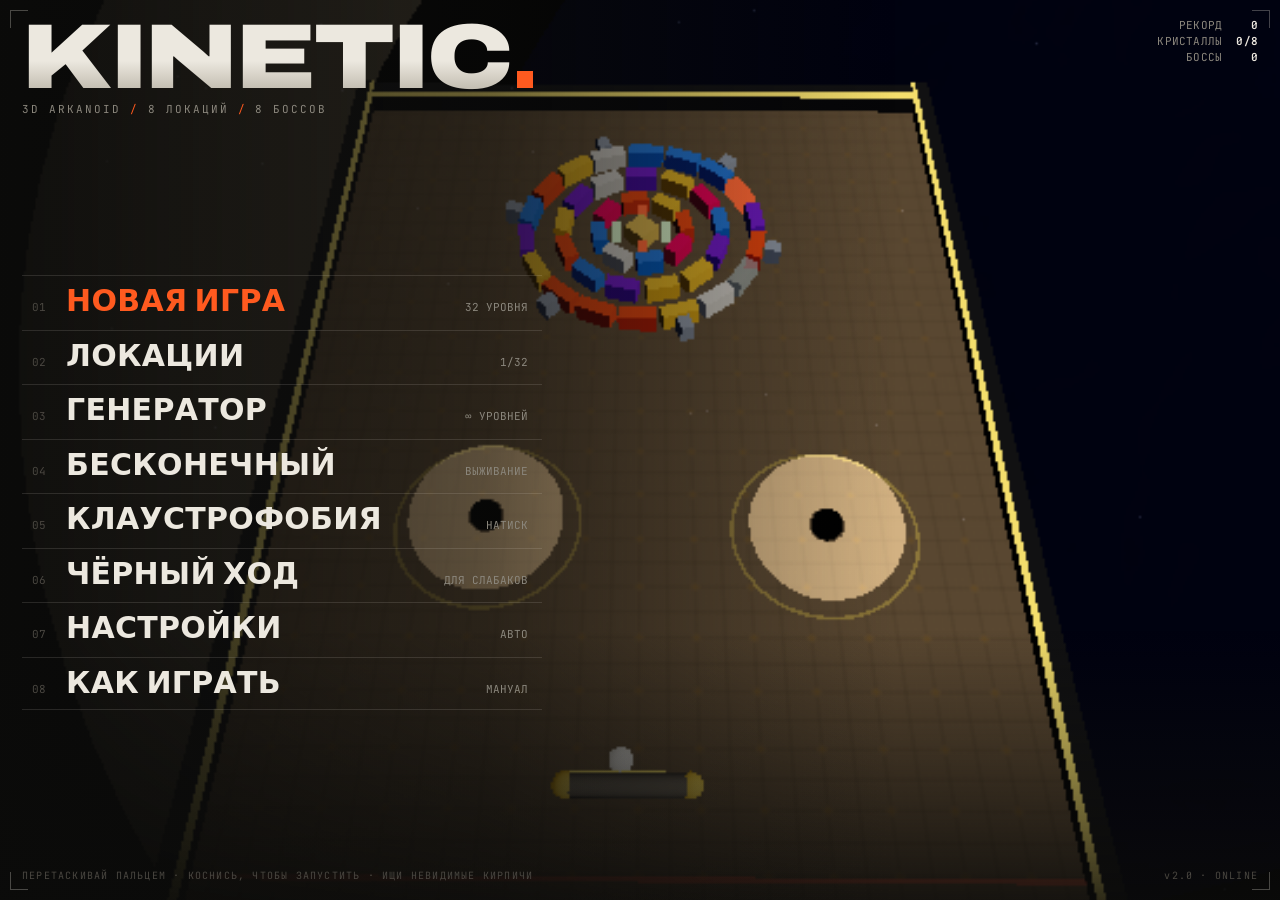
<file: index.html>
<!doctype html>
<html lang="ru">
<head>
  <meta charset="utf-8">
  <meta name="viewport" content="width=device-width, initial-scale=1, viewport-fit=cover, user-scalable=no">
  <title>KINETIC — 3D Арканоид</title>
  <meta name="description" content="Браузерный 3D-арканоид: физика разрушений, 8 локаций с погодой, боссы, секреты и генератор уровней.">
  <meta name="theme-color" content="#0b0b0a">
  <meta name="mobile-web-app-capable" content="yes">
  <meta name="apple-mobile-web-app-capable" content="yes">
  <meta name="apple-mobile-web-app-status-bar-style" content="black-translucent">
  <meta name="apple-mobile-web-app-title" content="KINETIC">
  <link rel="manifest" href="manifest.webmanifest">
  <link rel="icon" href="icons/icon.svg" type="image/svg+xml">
  <link rel="apple-touch-icon" href="icons/icon-192.png">
  <link rel="preconnect" href="https://fonts.googleapis.com">
  <link rel="preconnect" href="https://fonts.gstatic.com" crossorigin>
  <link rel="stylesheet" href="https://fonts.googleapis.com/css2?family=Archivo:wdth,wght@62..125,400..900&family=JetBrains+Mono:wght@400;600;800&display=swap">
  <link rel="stylesheet" href="css/style.css">
  <script type="importmap">
    { "imports": {
      "three": "./vendor/three/three.module.min.js",
      "three/addons/": "./vendor/three/addons/"
    } }
  </script>
</head>
<body>
  <div id="stage"></div>
  <div id="ink"></div>
  <div id="flash"></div>

  <!-- ——— HUD ——— -->
  <div id="hud" class="hidden">
    <div class="hud-top">
      <div class="hud-block hud-score">
        <span class="k">СЧЁТ</span>
        <span class="v mono" id="h-score">0</span>
      </div>
      <div class="hud-block hud-level">
        <span class="k" id="h-loc">DSR · ПУСТЫНЯ</span>
        <span class="v" id="h-level">Пески времени</span>
      </div>
      <div class="hud-right">
        <div class="hud-block hud-lives">
          <span class="k">ЖИЗНИ</span>
          <span class="pips" id="h-lives"></span>
        </div>
        <button class="icon-btn" id="btn-pause" aria-label="Пауза">
          <svg viewBox="0 0 24 24"><rect x="6" y="5" width="4" height="14"/><rect x="14" y="5" width="4" height="14"/></svg>
        </button>
      </div>
    </div>
    <div class="hud-sub">
      <span class="chip mono" id="h-weather">—</span>
      <span class="chip mono hidden" id="h-combo">×1</span>
      <span class="chip mono hidden" id="h-timer">35</span>
      <span class="chip mono hidden" id="h-cheats"></span>
    </div>
    <div class="boss-bar hidden" id="h-boss">
      <div class="boss-name"><span id="h-boss-name">BOSS</span><span class="mono" id="h-boss-hp">100%</span></div>
      <div class="bar"><i id="h-boss-fill"></i><b class="seg"></b></div>
    </div>
    <div class="hud-bottom">
      <div class="chains" id="h-chains"></div>
      <div class="effects" id="h-effects"></div>
      <div class="launch-hint" id="h-hint">КОСНИСЬ, ЧТОБЫ ЗАПУСТИТЬ</div>
    </div>
    <div class="boosters" id="h-boost">
    </div>
  </div>
  <div id="popups"></div>
  <div id="toasts"></div>
  <div id="fps" class="mono hidden">— FPS</div>

  <!-- ——— ИНТРО УРОВНЯ ——— -->
  <div id="intro" class="overlay-card">
    <div class="intro-code mono" id="i-code">LV 01 / DSR</div>
    <div class="intro-loc" id="i-loc">ПУСТЫНЯ</div>
    <div class="intro-name" id="i-name">Пески времени</div>
    <div class="intro-weather mono" id="i-weather">ПЕСЧАНАЯ БУРЯ</div>
    <div class="intro-desc" id="i-desc"></div>
    <div class="intro-boss hidden" id="i-boss">⚠ БОСС</div>
  </div>

  <!-- ——— ГЛАВНОЕ МЕНЮ ——— -->
  <section id="menu" class="screen active">
    <div class="corner tl"></div><div class="corner tr"></div><div class="corner bl"></div><div class="corner br"></div>
    <header class="menu-head">
      <div class="logo" id="logo">
        <span class="logo-main">KINETIC</span>
        <span class="logo-sub mono">3D ARKANOID <i>/</i> 8 ЛОКАЦИЙ <i>/</i> 8 БОССОВ</span>
      </div>
      <div class="stats mono" id="menu-stats"></div>
    </header>
    <nav class="menu-list" id="menu-list"></nav>
    <footer class="menu-foot mono">
      <span id="menu-ticker">ПЕРЕТАСКИВАЙ ПАЛЬЦЕМ · КОСНИСЬ, ЧТОБЫ ЗАПУСТИТЬ · ИЩИ НЕВИДИМЫЕ КИРПИЧИ</span>
      <span class="ver">v2.0 · <span id="net-state">ONLINE</span></span>
    </footer>
  </section>

  <!-- ——— ЛОКАЦИИ ——— -->
  <section id="levels" class="screen">
    <div class="screen-head">
      <button class="back" data-back>← НАЗАД</button>
      <h2>ЛОКАЦИИ</h2>
      <span class="mono dim" id="levels-meta"></span>
    </div>
    <div class="loc-grid" id="loc-grid"></div>
  </section>

  <!-- ——— ГЕНЕРАТОР ——— -->
  <section id="generator" class="screen">
    <div class="screen-head">
      <button class="back" data-back>← НАЗАД</button>
      <h2>ГЕНЕРАТОР</h2>
      <span class="mono dim">ПРОЦЕДУРНЫЕ УРОВНИ</span>
    </div>
    <div class="gen-wrap">
      <div class="gen-form" id="gen-form"></div>
      <div class="gen-preview">
        <div class="preview-frame">
          <canvas id="gen-canvas" width="480" height="360"></canvas>
          <div class="preview-meta mono" id="gen-meta"></div>
        </div>
        <div class="code-row">
          <input class="mono" id="gen-code" spellcheck="false" aria-label="Код уровня">
          <button class="btn ghost" id="gen-copy">КОПИР.</button>
          <button class="btn ghost" id="gen-load">ЗАГРУЗ.</button>
        </div>
        <button class="btn primary big" id="gen-play">ИГРАТЬ УРОВЕНЬ →</button>
      </div>
    </div>
  </section>

  <!-- ——— НАСТРОЙКИ ——— -->
  <section id="settings" class="screen">
    <div class="screen-head">
      <button class="back" data-back>← НАЗАД</button>
      <h2>НАСТРОЙКИ</h2>
      <span class="mono dim" id="set-fps">— FPS</span>
    </div>
    <div class="tabs" id="set-tabs"></div>
    <div class="set-body" id="set-body"></div>
    <div class="set-foot">
      <span class="mono dim" id="set-note">* применится на следующем уровне</span>
      <button class="btn ghost" id="set-reset">СБРОС</button>
    </div>
  </section>

  <!-- ——— ЧЁРНЫЙ ХОД ——— -->
  <section id="backdoor" class="screen">
    <div class="screen-head">
      <button class="back" data-back>← НАЗАД</button>
      <h2>ЧЁРНЫЙ ХОД</h2>
      <span class="mono dim">ДЛЯ ЧИТЕРОВ И СЛАБАКОВ</span>
    </div>
    <div class="term">
      <div class="term-log mono" id="bd-log"></div>
      <form class="term-row" id="bd-form" autocomplete="off">
        <span class="mono term-prompt">&gt;</span>
        <input class="mono" id="bd-input" spellcheck="false" autocapitalize="characters" autocomplete="off" placeholder="введите код" aria-label="Секретный код">
        <button class="btn primary" type="submit">ВВОД</button>
      </form>
      <div class="term-active" id="bd-active"></div>
      <div class="mono dim term-foot">Коды не раскрываются. Спрашивай у разработчика — или у того, кто уже прошёл игру. Рекорды с читами помечаются звёздочкой.</div>
    </div>
  </section>

  <!-- ——— КАК ИГРАТЬ ——— -->
  <section id="help" class="screen">
    <div class="screen-head">
      <button class="back" data-back>← НАЗАД</button>
      <h2>КАК ИГРАТЬ</h2>
      <span class="mono dim">МАНУАЛ</span>
    </div>
    <div class="help-body" id="help-body"></div>
  </section>

  <!-- ——— ПАУЗА ——— -->
  <section id="pause" class="screen modal">
    <div class="modal-card">
      <div class="mono dim">ПАУЗА</div>
      <h2 id="pause-title">Уровень</h2>
      <div class="modal-actions">
        <button class="btn primary" data-act="resume">ПРОДОЛЖИТЬ</button>
        <button class="btn" data-act="restart">ЗАНОВО</button>
        <button class="btn hidden" data-act="skip">ПРОПУСТИТЬ УРОВЕНЬ →</button>
        <button class="btn" data-act="settings">НАСТРОЙКИ</button>
        <button class="btn ghost" data-act="backdoor">ЧЁРНЫЙ ХОД</button>
        <button class="btn ghost" data-act="quit">В МЕНЮ</button>
      </div>
    </div>
  </section>

  <!-- ——— РЕЗУЛЬТАТ ——— -->
  <section id="result" class="screen modal">
    <div class="modal-card wide">
      <div class="mono accent" id="res-kicker">УРОВЕНЬ ПРОЙДЕН</div>
      <h2 id="res-title">Пески времени</h2>
      <div class="res-rows" id="res-rows"></div>
      <div class="modal-actions row">
        <button class="btn ghost" data-act="menu">МЕНЮ</button>
        <button class="btn primary" data-act="next">ДАЛЬШЕ →</button>
      </div>
    </div>
  </section>

  <!-- ——— ТРОФЕЙ БОССА ——— -->
  <section id="reward" class="screen modal">
    <div class="modal-card wide">
      <div class="mono accent">ТРОФЕЙ БОССА</div>
      <h2>Выбери секретный код</h2>
      <div class="mono dim rw-note">Остальные два останутся закрытыми — может, достанутся в следующий раз.</div>
      <div class="rw-cards" id="rw-cards"></div>
      <div class="mono rw-done hidden" id="rw-done"></div>
    </div>
  </section>

  <!-- ——— КОНЕЦ ИГРЫ ——— -->
  <section id="gameover" class="screen modal">
    <div class="modal-card wide">
      <div class="mono accent">СИГНАЛ ПОТЕРЯН</div>
      <h2>ИГРА ОКОНЧЕНА</h2>
      <div class="res-rows" id="go-rows"></div>
      <div class="modal-actions row">
        <button class="btn ghost" data-act="menu">МЕНЮ</button>
        <button class="btn primary" data-act="retry">ЕЩЁ РАЗ</button>
      </div>
    </div>
  </section>

  <div id="boot" class="boot">
    <div class="boot-inner">
      <span class="logo-main small">KINETIC</span>
      <div class="boot-bar"><i id="boot-fill"></i></div>
      <span class="mono dim" id="boot-text">ИНИЦИАЛИЗАЦИЯ</span>
    </div>
  </div>

  <noscript>Для игры нужен JavaScript.</noscript>
  <script type="module" src="js/main.js"></script>
</body>
</html>
</file>
<file: css/style.css>
/* KINETIC — интерфейс. Графит, кость, сигнальный оранжевый. */
:root {
  --bg: #0b0b0a;
  --panel: rgba(16, 16, 14, 0.82);
  --panel-solid: #12120f;
  --ink: #ece8df;
  --dim: #8b877d;
  --faint: #4a4741;
  --line: rgba(236, 232, 223, 0.13);
  --line-2: rgba(236, 232, 223, 0.28);
  --accent: #ff5a1f;
  --accent-ink: #0b0b0a;
  --loc: #ff5a1f;
  --good: #9ad07a;
  --bad: #ff4d5e;
  --secret: #d9c2ff;
  --font: 'Archivo', 'Arial Narrow', system-ui, sans-serif;
  --mono: 'JetBrains Mono', ui-monospace, 'SFMono-Regular', Menlo, monospace;
  --safe-t: env(safe-area-inset-top, 0px);
  --safe-b: env(safe-area-inset-bottom, 0px);
  --safe-l: env(safe-area-inset-left, 0px);
  --safe-r: env(safe-area-inset-right, 0px);
}

* { box-sizing: border-box; margin: 0; padding: 0; -webkit-tap-highlight-color: transparent; }
html, body { width: 100%; height: 100%; overflow: hidden; background: var(--bg); color: var(--ink); }
body {
  font-family: var(--font);
  font-stretch: 100%;
  -webkit-font-smoothing: antialiased;
  user-select: none; -webkit-user-select: none;
  overscroll-behavior: none;
  touch-action: none;
}
button { font: inherit; color: inherit; background: none; border: 0; cursor: pointer; }
input { font: inherit; color: inherit; }
.mono { font-family: var(--mono); font-feature-settings: 'zero' 1; letter-spacing: 0.02em; }
.dim { color: var(--dim); }
.accent { color: var(--accent); }
.hidden { display: none !important; }

#stage { position: fixed; inset: 0; z-index: 0; }
#stage canvas { display: block; width: 100%; height: 100%; touch-action: none; }

/* ——— Экраны ——— */
.screen {
  position: fixed; inset: 0; z-index: 20;
  display: none; flex-direction: column;
  padding: calc(18px + var(--safe-t)) calc(22px + var(--safe-r)) calc(18px + var(--safe-b)) calc(22px + var(--safe-l));
  touch-action: pan-y;
}
.screen > * { flex-shrink: 0; }
.screen.active { display: flex; animation: screen-in 0.28s cubic-bezier(.2,.8,.2,1); }
@keyframes screen-in { from { opacity: 0; transform: translateY(8px); } to { opacity: 1; transform: none; } }
.screen:not(#menu):not(.modal) { background: linear-gradient(180deg, rgba(11,11,10,0.94), rgba(11,11,10,0.98)); overflow-y: auto; }

/* ——— Главное меню ——— */
#menu {
  justify-content: space-between;
  background:
    linear-gradient(90deg, rgba(11,11,10,0.92) 0%, rgba(11,11,10,0.6) 38%, rgba(11,11,10,0) 70%),
    linear-gradient(0deg, rgba(11,11,10,0.85) 0%, rgba(11,11,10,0) 30%);
}
.corner { position: absolute; width: 18px; height: 18px; border: 0 solid var(--line-2); pointer-events: none; }
.corner.tl { top: calc(10px + var(--safe-t)); left: calc(10px + var(--safe-l)); border-top-width: 1px; border-left-width: 1px; }
.corner.tr { top: calc(10px + var(--safe-t)); right: calc(10px + var(--safe-r)); border-top-width: 1px; border-right-width: 1px; }
.corner.bl { bottom: calc(10px + var(--safe-b)); left: calc(10px + var(--safe-l)); border-bottom-width: 1px; border-left-width: 1px; }
.corner.br { bottom: calc(10px + var(--safe-b)); right: calc(10px + var(--safe-r)); border-bottom-width: 1px; border-right-width: 1px; }

.menu-head { display: flex; justify-content: space-between; align-items: flex-start; gap: 16px; flex-wrap: wrap; }
.logo { display: flex; flex-direction: column; gap: 6px; cursor: default; }
.logo-main {
  font-family: var(--font); font-weight: 900; font-stretch: 125%;
  font-size: clamp(40px, 9vw, 92px); line-height: 0.85; letter-spacing: -0.02em;
  color: var(--ink);
  background: linear-gradient(180deg, var(--ink) 55%, #b9b3a6);
  -webkit-background-clip: text; background-clip: text; -webkit-text-fill-color: transparent;
}
.logo-main::after { content: ''; display: inline-block; width: 0.18em; height: 0.18em; background: var(--accent); margin-left: 0.06em; vertical-align: baseline; -webkit-text-fill-color: initial; }
.logo-main.small { font-size: 34px; }
.logo-sub { font-size: 11px; color: var(--dim); letter-spacing: 0.18em; }
.logo-sub i { color: var(--accent); font-style: normal; }
.stats { display: grid; grid-template-columns: auto auto; gap: 2px 14px; font-size: 11px; color: var(--dim); text-align: right; }
.stats b { color: var(--ink); font-weight: 600; }

.menu-list { display: flex; flex-direction: column; gap: 2px; max-width: 520px; margin: 24px 0; }
.menu-item {
  position: relative; display: grid; grid-template-columns: 34px 1fr auto; align-items: baseline;
  padding: 10px 14px 10px 10px; text-align: left; border-top: 1px solid var(--line);
  transition: background 0.18s, padding 0.18s;
}
.menu-item:last-child { border-bottom: 1px solid var(--line); }
.menu-item::before {
  content: ''; position: absolute; left: 0; top: 0; bottom: 0; width: 3px; background: var(--accent);
  transform: scaleY(0); transform-origin: bottom; transition: transform 0.2s cubic-bezier(.2,.8,.2,1);
}
.menu-item .idx { font-family: var(--mono); font-size: 11px; color: var(--faint); }
.menu-item .lbl { font-weight: 800; font-stretch: 112%; font-size: clamp(20px, 3.6vw, 30px); letter-spacing: 0.01em; text-transform: uppercase; line-height: 1.05; }
.menu-item .meta { font-family: var(--mono); font-size: 11px; color: var(--dim); }
.menu-item:hover, .menu-item:focus-visible { background: rgba(236,232,223,0.05); padding-left: 16px; outline: none; }
.menu-item:hover::before, .menu-item:focus-visible::before { transform: scaleY(1); }
.menu-item:hover .idx { color: var(--accent); }
.menu-item.primary .lbl { color: var(--accent); }
.menu-item.opt .meta b { color: var(--accent); }

.menu-foot { display: flex; justify-content: space-between; gap: 12px; font-size: 10px; color: var(--faint); letter-spacing: 0.12em; }
#menu-ticker { overflow: hidden; white-space: nowrap; text-overflow: ellipsis; }

/* ——— Заголовки экранов ——— */
.screen-head { display: flex; align-items: center; gap: 16px; padding-bottom: 14px; border-bottom: 1px solid var(--line); margin-bottom: 18px; flex-wrap: wrap; }
.screen-head h2 { font-weight: 900; font-stretch: 125%; font-size: clamp(24px, 4.5vw, 40px); letter-spacing: -0.01em; flex: 1; }
.screen-head .mono { font-size: 11px; letter-spacing: 0.12em; }
.back { font-family: var(--mono); font-size: 12px; color: var(--dim); padding: 8px 10px 8px 0; letter-spacing: 0.1em; }
.back:hover { color: var(--accent); }

/* ——— Кнопки ——— */
.btn {
  display: inline-flex; align-items: center; justify-content: center; gap: 8px;
  height: 46px; padding: 0 20px; font-weight: 800; font-stretch: 112%; font-size: 14px; letter-spacing: 0.06em;
  border: 1px solid var(--line-2); background: rgba(236,232,223,0.04);
  transition: background 0.15s, border-color 0.15s, color 0.15s, transform 0.1s;
  clip-path: polygon(0 0, calc(100% - 10px) 0, 100% 10px, 100% 100%, 10px 100%, 0 calc(100% - 10px));
}
.btn:hover { border-color: var(--ink); background: rgba(236,232,223,0.09); }
.btn:active { transform: translateY(1px); }
.btn.primary { background: var(--accent); color: var(--accent-ink); border-color: var(--accent); }
.btn.primary:hover { background: #ff7440; }
.btn.ghost { background: transparent; }
.btn.big { height: 58px; font-size: 17px; width: 100%; }
.icon-btn { width: 44px; height: 44px; display: grid; place-items: center; border: 1px solid var(--line-2); background: rgba(11,11,10,0.72); }
.icon-btn svg { width: 18px; height: 18px; fill: var(--ink); }

/* ——— HUD ——— */
#hud { position: fixed; inset: 0; z-index: 10; pointer-events: none; padding: calc(10px + var(--safe-t)) calc(12px + var(--safe-r)) calc(10px + var(--safe-b)) calc(12px + var(--safe-l)); display: flex; flex-direction: column; }
#hud button { pointer-events: auto; }
.hud-top { display: flex; align-items: flex-start; gap: 10px; }
.hud-block { display: flex; flex-direction: column; gap: 2px; padding: 6px 10px; background: rgba(11,11,10,0.66); border-left: 2px solid var(--loc); }
.hud-block .k { font-family: var(--mono); font-size: 9px; letter-spacing: 0.16em; color: var(--dim); }
.hud-block .v { font-size: 18px; font-weight: 800; line-height: 1.05; }
.hud-score .v { font-size: 22px; font-weight: 800; min-width: 7ch; }
.hud-level { flex: 1; min-width: 0; border-left-color: var(--line-2); }
.hud-level .v { font-stretch: 100%; font-size: 14px; font-weight: 700; white-space: nowrap; overflow: hidden; text-overflow: ellipsis; }
.hud-right { display: flex; gap: 8px; align-items: flex-start; }
.pips { display: flex; gap: 3px; height: 18px; align-items: center; }
.pips i { width: 9px; height: 14px; background: var(--ink); clip-path: polygon(30% 0, 100% 0, 70% 100%, 0 100%); }
.pips i.off { background: var(--faint); }
.hud-sub { display: flex; gap: 6px; margin-top: 6px; flex-wrap: wrap; }
.chip { font-size: 10px; letter-spacing: 0.1em; padding: 4px 8px; background: rgba(11,11,10,0.55); border: 1px solid var(--line); color: var(--ink); }
#h-combo { color: var(--accent); border-color: var(--accent); }
#h-timer { color: var(--secret); border-color: var(--secret); }

.boss-bar { margin: 10px auto 0; width: min(520px, 92%); }
.boss-name { display: flex; justify-content: space-between; font-weight: 900; font-stretch: 125%; font-size: 12px; letter-spacing: 0.18em; color: var(--bad); margin-bottom: 4px; }
.boss-name .mono { font-weight: 600; font-stretch: 100%; color: var(--ink); }
.bar { position: relative; height: 8px; background: rgba(255,77,94,0.15); border: 1px solid rgba(255,77,94,0.5); overflow: hidden; }
.bar i { position: absolute; inset: 0; background: var(--bad); transform-origin: left; transition: transform 0.15s; }
.bar .seg { position: absolute; inset: 0; background: repeating-linear-gradient(90deg, transparent 0 calc(10% - 2px), rgba(11,11,10,0.9) calc(10% - 2px) 10%); }

.hud-bottom { margin-top: auto; display: flex; flex-direction: column; align-items: center; gap: 10px; }
.effects { display: flex; gap: 6px; flex-wrap: wrap; justify-content: center; }
.eff { position: relative; font-family: var(--mono); font-size: 10px; letter-spacing: 0.08em; padding: 5px 8px 7px; background: rgba(11,11,10,0.6); border: 1px solid var(--line-2); overflow: hidden; }
.eff i { position: absolute; left: 0; right: 0; bottom: 0; height: 2px; background: var(--c, var(--accent)); transform-origin: left; }
.eff.bad { color: var(--bad); }
.launch-hint { position: fixed; left: 50%; top: 62%; transform: translateX(-50%); white-space: nowrap; font-family: var(--mono); font-size: 11px; letter-spacing: 0.2em; color: var(--ink); padding: 8px 14px; background: rgba(11,11,10,0.55); border: 1px solid var(--line-2); animation: blink 1.4s ease-in-out infinite; }
@keyframes blink { 50% { opacity: 0.35; } }

/* ——— Сборки и суперы ——— */
.chains { display: flex; flex-direction: column; align-items: center; gap: 4px; }
.chain { font-family: var(--mono); font-size: 10px; letter-spacing: 0.06em; padding: 3px 8px; background: rgba(11,11,10,0.7); border-left: 2px solid var(--c); color: var(--ink); }
.chain b { color: var(--c); letter-spacing: 0.1em; }
.eff.sup { border-color: var(--c); color: var(--c); font-weight: 800; animation: supglow 1s ease-in-out infinite alternate; }
@keyframes supglow { from { box-shadow: 0 0 0 0 transparent; } to { box-shadow: 0 0 10px -2px var(--c); } }
.boost.super { border-color: var(--c); animation: supglow 0.8s ease-in-out infinite alternate; }
.boost.super .bl { color: var(--c); font-weight: 800; }
.boost.super::after { content: 'СУПЕР'; position: absolute; top: 2px; left: 4px; font-family: var(--mono); font-size: 7px; letter-spacing: 0.1em; color: var(--c); }
body.frozen #stage { filter: saturate(0.35) brightness(1.05) hue-rotate(-10deg); }

/* ——— Бустеры ——— */
.boosters { position: fixed; right: calc(10px + var(--safe-r)); bottom: calc(96px + var(--safe-b)); display: flex; flex-direction: column; gap: 6px; pointer-events: auto; z-index: 11; }
.boost { position: relative; width: 62px; height: 52px; display: grid; grid-template-rows: 1fr auto; place-items: center; padding: 4px 2px 6px; background: rgba(11,11,10,0.78); border: 1px solid color-mix(in srgb, var(--c) 55%, transparent); overflow: hidden; touch-action: none; transition: transform 0.08s, opacity 0.15s; }
.boost:active { transform: scale(0.94); }
.boost .bi { font-size: 18px; line-height: 1; color: var(--c); }
.boost .bl { font-family: var(--mono); font-size: 7.5px; letter-spacing: 0.08em; color: var(--ink); }
.boost .bn { position: absolute; top: 2px; right: 4px; font-size: 11px; font-weight: 800; color: var(--c); }
.boost .bk { position: absolute; top: 2px; left: 4px; font-size: 8px; color: var(--faint); }
.boost i { position: absolute; left: 0; right: 0; bottom: 0; height: 3px; background: var(--c); transform-origin: left; transform: scaleX(0); }
.boost.empty { opacity: 0.35; }
.boost.active { border-color: var(--c); box-shadow: inset 0 0 0 1px var(--c); }
.boost.gain { animation: gain 0.7s ease-out; }
@keyframes gain { 0% { background: color-mix(in srgb, var(--c) 55%, transparent); } 100% { background: rgba(11,11,10,0.78); } }
@media (hover: none) { .boost .bk { display: none; } }
@media (orientation: portrait) {
  .boosters { right: auto; left: 50%; transform: translateX(-50%); bottom: calc(8px + var(--safe-b)); flex-direction: row; }
  .boost { width: 72px; height: 50px; }
  .hud-bottom { margin-bottom: 60px; }
}

#popups { position: fixed; inset: 0; pointer-events: none; z-index: 11; overflow: hidden; }
.pop { position: absolute; left: 0; top: 0; font-family: var(--mono); font-weight: 800; font-size: 13px; color: var(--ink); text-shadow: 0 1px 0 #000, 0 0 8px rgba(0,0,0,0.6); white-space: nowrap; will-change: transform, opacity; }
.pop b { color: var(--accent); font-size: 10px; margin-left: 3px; }

#toasts { position: fixed; left: 0; right: 0; top: 34%; z-index: 12; display: flex; flex-direction: column; align-items: center; gap: 6px; pointer-events: none; }
.toast {
  font-weight: 900; font-stretch: 125%; font-size: clamp(16px, 3.4vw, 26px); letter-spacing: 0.06em;
  padding: 6px 16px; background: rgba(11,11,10,0.7); border-left: 3px solid var(--ink);
  animation: toast 1.6s cubic-bezier(.2,.8,.2,1) forwards;
}
.toast.good { border-color: var(--good); }
.toast.bad { border-color: var(--bad); color: #ffd6da; }
.toast.boss { border-color: var(--bad); color: var(--bad); }
.toast.secret { border-color: var(--secret); color: var(--secret); }
@keyframes toast { 0% { opacity: 0; transform: translateY(10px) scale(0.96); } 12% { opacity: 1; transform: none; } 75% { opacity: 1; } 100% { opacity: 0; transform: translateY(-14px); } }

#fps { position: fixed; right: calc(8px + var(--safe-r)); bottom: calc(6px + var(--safe-b)); z-index: 30; font-size: 10px; color: var(--dim); background: rgba(11,11,10,0.6); padding: 2px 6px; pointer-events: none; }

#ink { position: fixed; inset: 0; z-index: 9; pointer-events: none; opacity: 0; visibility: hidden; transition: opacity 0.4s, visibility 0s 0.4s;
  background: radial-gradient(circle at 30% 40%, rgba(20,6,30,0.96) 0 18%, transparent 30%), radial-gradient(circle at 70% 55%, rgba(20,6,30,0.95) 0 22%, transparent 34%), radial-gradient(circle at 50% 30%, rgba(20,6,30,0.9) 0 14%, transparent 26%); }
#ink.on { opacity: 1; visibility: visible; transition: opacity 0.1s; }
#flash { position: fixed; inset: 0; z-index: 9; pointer-events: none; background: #fff; opacity: 0; display: none; }

/* ——— Интро уровня ——— */
.overlay-card {
  position: fixed; left: 50%; top: 50%; z-index: 13; transform: translate(-50%, -50%);
  display: none; flex-direction: column; align-items: center; text-align: center; gap: 6px; pointer-events: none;
  padding: 20px 28px; min-width: min(420px, 90vw);
}
.overlay-card.show { display: flex; animation: intro 2.2s cubic-bezier(.2,.8,.2,1) forwards; }
@keyframes intro { 0% { opacity: 0; letter-spacing: 0.3em; } 15% { opacity: 1; letter-spacing: normal; } 80% { opacity: 1; } 100% { opacity: 0; } }
.intro-code { font-size: 11px; color: var(--dim); letter-spacing: 0.24em; }
.intro-loc { font-weight: 900; font-stretch: 125%; font-size: clamp(38px, 10vw, 84px); line-height: 0.9; color: var(--loc); text-shadow: 0 4px 30px rgba(0,0,0,0.6); }
.intro-name { font-weight: 700; font-size: clamp(16px, 3.5vw, 22px); text-shadow: 0 2px 10px rgba(0,0,0,0.8); }
.intro-weather { font-size: 11px; letter-spacing: 0.2em; padding: 4px 10px; border: 1px solid var(--line-2); background: rgba(11,11,10,0.6); margin-top: 6px; }
.intro-desc { font-size: 13px; color: var(--ink); opacity: 0.85; max-width: 380px; text-shadow: 0 1px 6px rgba(0,0,0,0.9); }
.intro-boss { margin-top: 8px; font-weight: 900; font-stretch: 125%; font-size: 18px; color: var(--bad); letter-spacing: 0.3em; animation: blink 0.5s steps(2) infinite; }

/* ——— Локации ——— */
.loc-grid { display: grid; grid-template-columns: repeat(auto-fill, minmax(240px, 1fr)); gap: 10px; padding-bottom: 20px; }
.loc-card { position: relative; border: 1px solid var(--line); padding: 14px; display: flex; flex-direction: column; gap: 10px; background: linear-gradient(160deg, color-mix(in srgb, var(--c) 16%, transparent), transparent 60%); overflow: hidden; }
.loc-card.locked { opacity: 0.4; }
.loc-card .lc-top { display: flex; justify-content: space-between; font-family: var(--mono); font-size: 10px; color: var(--dim); letter-spacing: 0.14em; }
.loc-card .lc-name { font-weight: 900; font-stretch: 118%; font-size: 22px; line-height: 1; color: var(--c); }
.loc-card .lc-sub { font-size: 12px; color: var(--dim); line-height: 1.35; min-height: 32px; }
.loc-card .swatch { display: flex; height: 4px; }
.loc-card .swatch i { flex: 1; }
.lv-row { display: grid; grid-template-columns: repeat(4, 1fr); gap: 6px; }
.lv-btn { height: 52px; border: 1px solid var(--line-2); display: flex; flex-direction: column; align-items: center; justify-content: center; gap: 2px; font-family: var(--mono); font-size: 12px; position: relative; }
.lv-btn small { font-size: 9px; color: var(--dim); letter-spacing: 0.1em; }
.lv-btn:hover:not(:disabled) { border-color: var(--c); background: color-mix(in srgb, var(--c) 14%, transparent); }
.lv-btn:disabled { opacity: 0.35; cursor: not-allowed; }
.lv-btn.boss { border-color: color-mix(in srgb, var(--bad) 60%, transparent); }
.lv-btn .star { position: absolute; top: 3px; right: 5px; color: var(--secret); font-size: 10px; }

/* ——— Генератор ——— */
.gen-wrap { display: grid; grid-template-columns: minmax(280px, 1fr) minmax(280px, 1.1fr); gap: 22px; align-items: start; padding-bottom: 20px; }
.gen-form { display: flex; flex-direction: column; gap: 16px; }
.field-l { display: flex; justify-content: space-between; align-items: baseline; font-family: var(--mono); font-size: 10px; letter-spacing: 0.16em; color: var(--dim); margin-bottom: 7px; }
.field-l b { color: var(--ink); font-weight: 600; }
.chips { display: flex; flex-wrap: wrap; gap: 4px; }
.chipbtn { font-family: var(--mono); font-size: 11px; letter-spacing: 0.06em; padding: 8px 10px; border: 1px solid var(--line); color: var(--dim); transition: all 0.12s; }
.chipbtn:hover { color: var(--ink); border-color: var(--line-2); }
.chipbtn.on { background: var(--ink); color: var(--bg); border-color: var(--ink); }
.mode-desc { font-size: 12px; color: var(--dim); margin-top: 6px; min-height: 16px; }
.seed-row { display: flex; gap: 6px; }
.seed-row input, .code-row input { flex: 1; min-width: 0; height: 42px; padding: 0 12px; background: rgba(236,232,223,0.04); border: 1px solid var(--line-2); outline: none; font-size: 14px; text-transform: lowercase; }
.code-row input { text-transform: uppercase; }
.seed-row input:focus, .code-row input:focus { border-color: var(--accent); }
.dice { width: 42px; height: 42px; border: 1px solid var(--line-2); font-size: 18px; }
.dice:hover { border-color: var(--accent); color: var(--accent); }
.gen-preview { display: flex; flex-direction: column; gap: 10px; position: sticky; top: 0; }
.preview-frame { position: relative; border: 1px solid var(--line-2); background: #070707; aspect-ratio: 4 / 3; }
.preview-frame canvas { width: 100%; height: 100%; display: block; image-rendering: pixelated; }
.preview-meta { position: absolute; left: 8px; bottom: 6px; right: 8px; display: flex; justify-content: space-between; font-size: 10px; color: var(--dim); letter-spacing: 0.1em; pointer-events: none; }
.code-row { display: flex; gap: 6px; }
.code-row .btn { height: 42px; padding: 0 12px; font-size: 12px; }

/* ——— Ползунки и переключатели ——— */
input[type=range] { -webkit-appearance: none; appearance: none; width: 100%; height: 28px; background: transparent; cursor: pointer; touch-action: pan-x; }
input[type=range]::-webkit-slider-runnable-track { height: 2px; background: linear-gradient(90deg, var(--accent) var(--p, 50%), var(--line-2) var(--p, 50%)); }
input[type=range]::-moz-range-track { height: 2px; background: var(--line-2); }
input[type=range]::-moz-range-progress { height: 2px; background: var(--accent); }
input[type=range]::-webkit-slider-thumb { -webkit-appearance: none; width: 14px; height: 22px; margin-top: -10px; background: var(--ink); border: 0; clip-path: polygon(0 0, 100% 0, 100% 70%, 50% 100%, 0 70%); }
input[type=range]::-moz-range-thumb { width: 14px; height: 22px; background: var(--ink); border: 0; border-radius: 0; }

.toggle { width: 48px; height: 26px; border: 1px solid var(--line-2); position: relative; flex: none; }
.toggle::after { content: ''; position: absolute; top: 3px; left: 3px; width: 18px; height: 18px; background: var(--faint); transition: transform 0.15s, background 0.15s; }
.toggle.on { border-color: var(--accent); }
.toggle.on::after { transform: translateX(22px); background: var(--accent); }

/* ——— Настройки ——— */
.tabs { display: flex; gap: 0; border-bottom: 1px solid var(--line); margin-bottom: 8px; overflow-x: auto; }
.tab { font-family: var(--mono); font-size: 11px; letter-spacing: 0.14em; padding: 10px 14px; color: var(--dim); border-bottom: 2px solid transparent; white-space: nowrap; }
.tab.on { color: var(--ink); border-color: var(--accent); }
.set-body { flex: 1; display: grid; grid-template-columns: repeat(auto-fill, minmax(320px, 1fr)); gap: 0 26px; align-content: start; padding-bottom: 12px; }
.set-row { padding: 12px 0; border-bottom: 1px solid var(--line); display: flex; flex-direction: column; gap: 4px; }
.set-row.inline { flex-direction: row; align-items: center; justify-content: space-between; gap: 14px; }
.set-row .sr-l { font-weight: 700; font-size: 14px; display: flex; gap: 8px; align-items: baseline; }
.set-row .sr-l .v { font-family: var(--mono); font-size: 12px; color: var(--accent); margin-left: auto; }
.set-row .sr-h { font-size: 11px; color: var(--dim); line-height: 1.35; }
.set-row .sr-perf { font-family: var(--mono); font-size: 10px; letter-spacing: 0.04em; color: var(--ink); opacity: 0.8; }
.set-row .sr-perf b { color: var(--accent); font-weight: 600; font-size: 8px; }
.set-row .sr-perf i { color: var(--faint); font-style: normal; margin: 0 2px; }
.set-row .req { color: var(--accent); font-family: var(--mono); font-size: 11px; }
.set-row.wide { grid-column: 1 / -1; }
.set-foot { display: flex; justify-content: space-between; align-items: center; padding-top: 12px; border-top: 1px solid var(--line); font-size: 11px; }
.seg-ctl { display: flex; flex-wrap: wrap; gap: 3px; margin-top: 4px; }
.seg-ctl button { flex: 1 0 auto; font-family: var(--mono); font-size: 11px; padding: 8px 8px; border: 1px solid var(--line); color: var(--dim); }
.seg-ctl button.on { background: var(--ink); color: var(--bg); border-color: var(--ink); }

/* ——— Новый бонус ——— */
.unlock-card { position: fixed; left: 50%; top: 22%; z-index: 14; transform: translateX(-50%); display: none; flex-direction: column; gap: 6px; min-width: min(340px, 90vw); padding: 12px 16px; background: rgba(11,11,10,0.88); border: 1px solid var(--line-2); border-left: 3px solid var(--accent); pointer-events: none; }
.unlock-card.show { display: flex; animation: uc 5s cubic-bezier(.2,.8,.2,1) forwards; }
@keyframes uc { 0% { opacity: 0; transform: translate(-50%, 10px); } 8% { opacity: 1; transform: translate(-50%, 0); } 85% { opacity: 1; } 100% { opacity: 0; } }
.uc-k { font-size: 11px; letter-spacing: 0.2em; }
.uc-row { display: grid; grid-template-columns: 14px auto 1fr; gap: 8px; align-items: baseline; font-size: 13px; }
.uc-row i { width: 14px; height: 8px; }
.uc-row b { font-weight: 900; font-stretch: 112%; letter-spacing: 0.04em; }
.uc-row span { color: var(--dim); font-size: 12px; }

/* ——— Трофей босса ——— */
.rw-note { font-size: 10px; letter-spacing: 0.08em; line-height: 1.5; }
.rw-cards { display: flex; flex-direction: column; gap: 8px; margin-top: 6px; }
.rw-card { display: flex; flex-direction: column; align-items: flex-start; gap: 4px; padding: 12px 14px; text-align: left; background: #060706; border: 1px solid var(--line-2); transition: border-color 0.15s, opacity 0.3s, transform 0.15s; }
.rw-card:hover { border-color: #8dff9e; }
.rw-card.on { border-color: #8dff9e; box-shadow: 0 0 18px -6px #8dff9e; transform: scale(1.02); }
.rw-card.off { opacity: 0.25; }
.rw-code { font-size: 18px; font-weight: 800; color: #8dff9e; letter-spacing: 0.08em; }
.rw-desc { font-size: 13px; color: var(--ink); }
.rw-done { color: #8dff9e; font-size: 12px; line-height: 1.5; margin-top: 4px; }

/* ——— Чёрный ход ——— */
.term { max-width: 720px; width: 100%; display: flex; flex-direction: column; gap: 12px; }
.term-log { min-height: 180px; max-height: 42vh; overflow-y: auto; padding: 14px; background: #060706; border: 1px solid var(--line-2); font-size: 12px; line-height: 1.6; touch-action: pan-y; }
.term-log .tl { white-space: pre-wrap; word-break: break-word; }
.term-log .cmd { color: var(--ink); }
.term-log .ok { color: #8dff9e; text-shadow: 0 0 8px rgba(141,255,158,0.35); }
.term-log .bad { color: var(--bad); letter-spacing: 0.12em; }
.term-log .dim { color: var(--dim); }
.term-row { display: flex; gap: 6px; align-items: center; }
.term-prompt { color: #8dff9e; font-size: 18px; width: 14px; }
.term-row input { flex: 1; min-width: 0; height: 46px; padding: 0 12px; background: #060706; border: 1px solid var(--line-2); outline: none; font-size: 16px; color: #8dff9e; text-transform: uppercase; caret-color: #8dff9e; }
.term-row input:focus { border-color: #8dff9e; }
.term-row input::placeholder { color: var(--faint); text-transform: none; }
.term-active { display: flex; flex-wrap: wrap; gap: 6px; }
.term-active .ta-h { width: 100%; font-size: 10px; letter-spacing: 0.14em; }
.term-foot { font-size: 10px; letter-spacing: 0.06em; line-height: 1.5; }
.term.shake { animation: shake 0.35s; }
@keyframes shake { 20% { transform: translateX(-6px); } 40% { transform: translateX(6px); } 60% { transform: translateX(-4px); } 80% { transform: translateX(3px); } }
#h-cheats { color: #8dff9e; border-color: rgba(141,255,158,0.5); }

/* ——— Справка ——— */
.help-body { display: grid; grid-template-columns: repeat(auto-fill, minmax(280px, 1fr)); gap: 12px; padding-bottom: 20px; }
.help-card { border: 1px solid var(--line); padding: 14px; }
.help-card h3 { font-weight: 900; font-stretch: 118%; font-size: 15px; letter-spacing: 0.06em; margin-bottom: 10px; color: var(--accent); }
.help-card p, .help-card li { font-size: 13px; color: var(--ink); line-height: 1.5; }
.help-card ul { list-style: none; display: flex; flex-direction: column; gap: 6px; }
.help-card li { display: grid; grid-template-columns: 22px 1fr; gap: 8px; align-items: start; }
.help-card .sw { width: 18px; height: 10px; margin-top: 5px; }
.help-card .tag { font-family: var(--mono); font-size: 10px; padding: 1px 4px; border: 1px solid var(--line-2); margin-right: 6px; }

/* ——— Модальные окна ——— */
.modal { background: rgba(8,8,7,0.62); backdrop-filter: blur(8px); -webkit-backdrop-filter: blur(8px); align-items: center; justify-content: center; }
.modal-card { width: min(380px, 100%); background: var(--panel-solid); border: 1px solid var(--line-2); padding: 22px; display: flex; flex-direction: column; gap: 10px; position: relative; }
.modal-card::before { content: ''; position: absolute; left: -1px; top: -1px; width: 40px; height: 3px; background: var(--accent); }
.modal-card.wide { width: min(460px, 100%); }
.modal-card h2 { font-weight: 900; font-stretch: 118%; font-size: 28px; line-height: 1.05; margin-bottom: 6px; }
.modal-card .mono { font-size: 11px; letter-spacing: 0.18em; }
.modal-actions { display: flex; flex-direction: column; gap: 8px; margin-top: 8px; }
.modal-actions.row { flex-direction: row; }
.modal-actions.row .btn { flex: 1; }
.res-rows { display: flex; flex-direction: column; border-top: 1px solid var(--line); }
.res-row { display: flex; justify-content: space-between; align-items: baseline; padding: 9px 0; border-bottom: 1px solid var(--line); font-size: 13px; }
.res-row span:first-child { color: var(--dim); font-family: var(--mono); font-size: 11px; letter-spacing: 0.12em; }
.res-row .mono { font-size: 15px; font-weight: 600; }
.res-row.total .mono { font-size: 22px; color: var(--accent); font-weight: 800; }
.res-row.secret span { color: var(--secret) !important; }

/* ——— Загрузка ——— */
.boot { position: fixed; inset: 0; z-index: 100; background: var(--bg); display: grid; place-items: center; transition: opacity 0.5s; }
.boot.done { opacity: 0; pointer-events: none; }
.boot-inner { display: flex; flex-direction: column; gap: 12px; align-items: flex-start; width: 220px; }
.boot-bar { width: 100%; height: 2px; background: var(--line); }
.boot-bar i { display: block; height: 100%; width: 0; background: var(--accent); transition: width 0.2s; }
.boot .mono { font-size: 10px; letter-spacing: 0.2em; }

/* ——— Адаптив ——— */
@media (max-width: 760px) {
  .gen-wrap { grid-template-columns: 1fr; }
  .gen-preview { position: static; order: -1; }
  #menu { background: linear-gradient(0deg, rgba(11,11,10,0.95) 0%, rgba(11,11,10,0.75) 55%, rgba(11,11,10,0.2) 100%); }
  .menu-list { margin: 12px 0; max-width: none; }
  .menu-item { padding: 9px 10px 9px 6px; }
  .stats { text-align: left; }
  .set-body { grid-template-columns: 1fr; }
  .hud-level .v { font-size: 12px; }
  .hud-score .v { font-size: 18px; }
  .menu-foot .ver { display: none; }
}
@media (max-height: 520px) and (orientation: landscape) {
  .menu-list { margin: 6px 0; }
  .menu-item { padding: 5px 10px; }
  .menu-item .lbl { font-size: 18px; }
  .logo-main { font-size: 40px; }
  .menu-foot { display: none; }
}
@media (prefers-reduced-motion: reduce) {
  * { animation-duration: 0.01s !important; transition-duration: 0.01s !important; }
}
</file>
